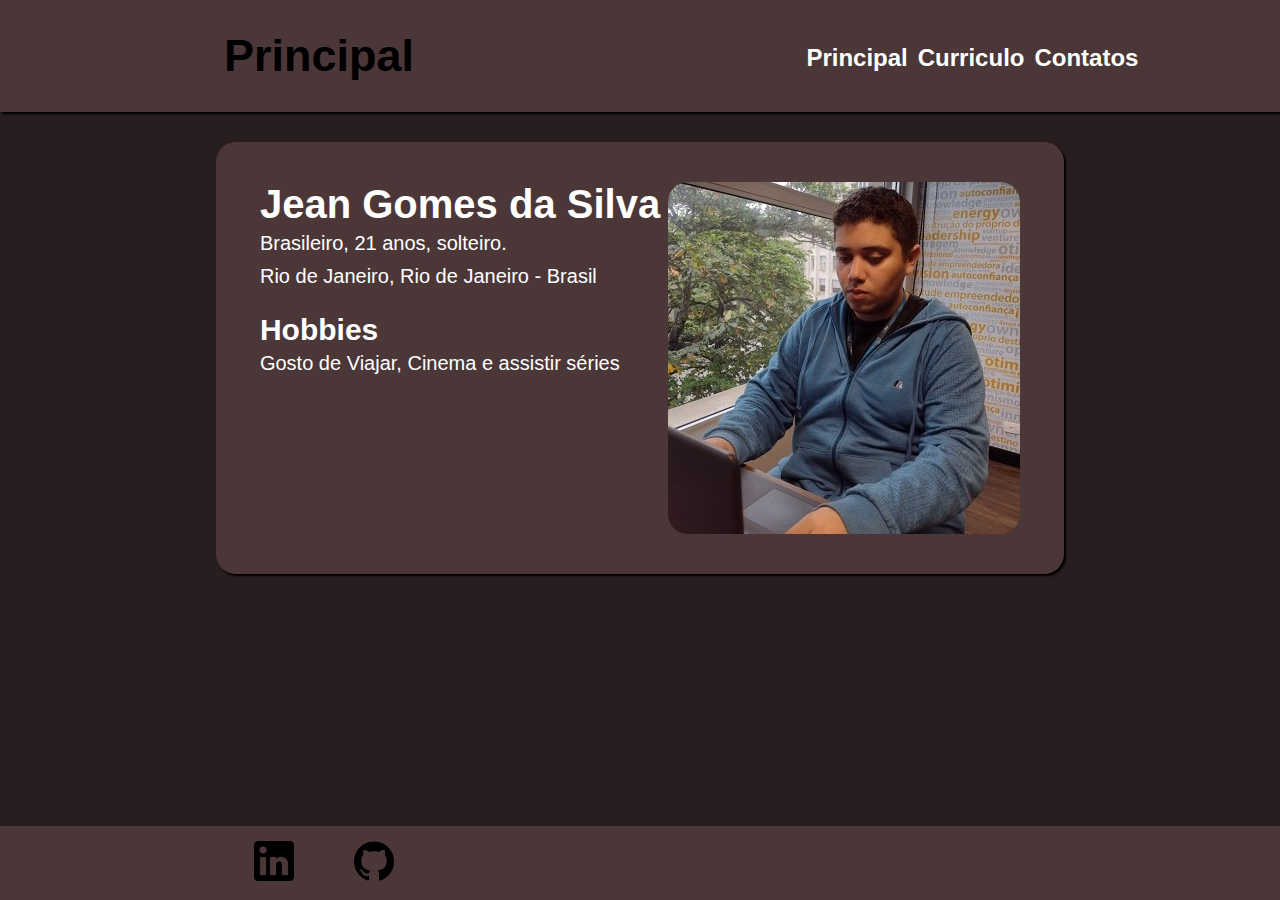
<file: index.html>
<!DOCTYPE html>
<html lang="pt-br">
<head>
    <meta charset="UTF-8">
    <meta http-equiv="X-UA-Compatible" content="IE=edge">
    <meta name="viewport" content="width=device-width, initial-scale=1.0">
    <title>Principal</title>
    <link rel="stylesheet" href="style.css">
</head>
<body>
    <header onmousemove="handleMove(this)" onmouseout="handleOut(this)">
        <div class="caixa">
            <nav>
                <h2>Principal</h2>
                <ul>
                    <li> <a target="_self" href="index.html"> Principal </a> </li>
                    <li> <a target="_self" href="curriculo.html"> Curriculo </a> </li>
                    <li> <a target="_self" href="contato.html"> Contatos </a> </li>
                </ul>
            </nav>
        </div>
    </header>

    <main>
        <section onmousemove="handleMove(this)" onmouseout="handleOut(this)" class="container">
            <div>
                <h1> Jean Gomes da Silva </h1>
                <p> Brasileiro, 21 anos, solteiro. </p>
                <p> Rio de Janeiro, Rio de Janeiro - Brasil </p>
                <h2> Hobbies </h2>
                <p> Gosto de Viajar, Cinema e assistir séries </p>
            </div>
            <div>
                <img id="photo" src="assets/image/img.jpg" alt="Foto Jean">
            </div>
        </section>
    </main>

    <footer class="absolute">
        <section class="rodape">
            <div>
                <a target="_blank" href="https://www.linkedin.com/in/jeangs">
                    <img src="assets/image/linkedin.png" alt="Linkedin">
                </a>
            </div>
            <div>
                <a target="_blank" href="https://github.com/JeanGS8">
                    <img src="assets/image/github.png" alt="Github">
                </a>
            </div>
        </section>
    </footer>

    <script type="text/javascript" src="script.js"></script>
</body>
</html>
</file>
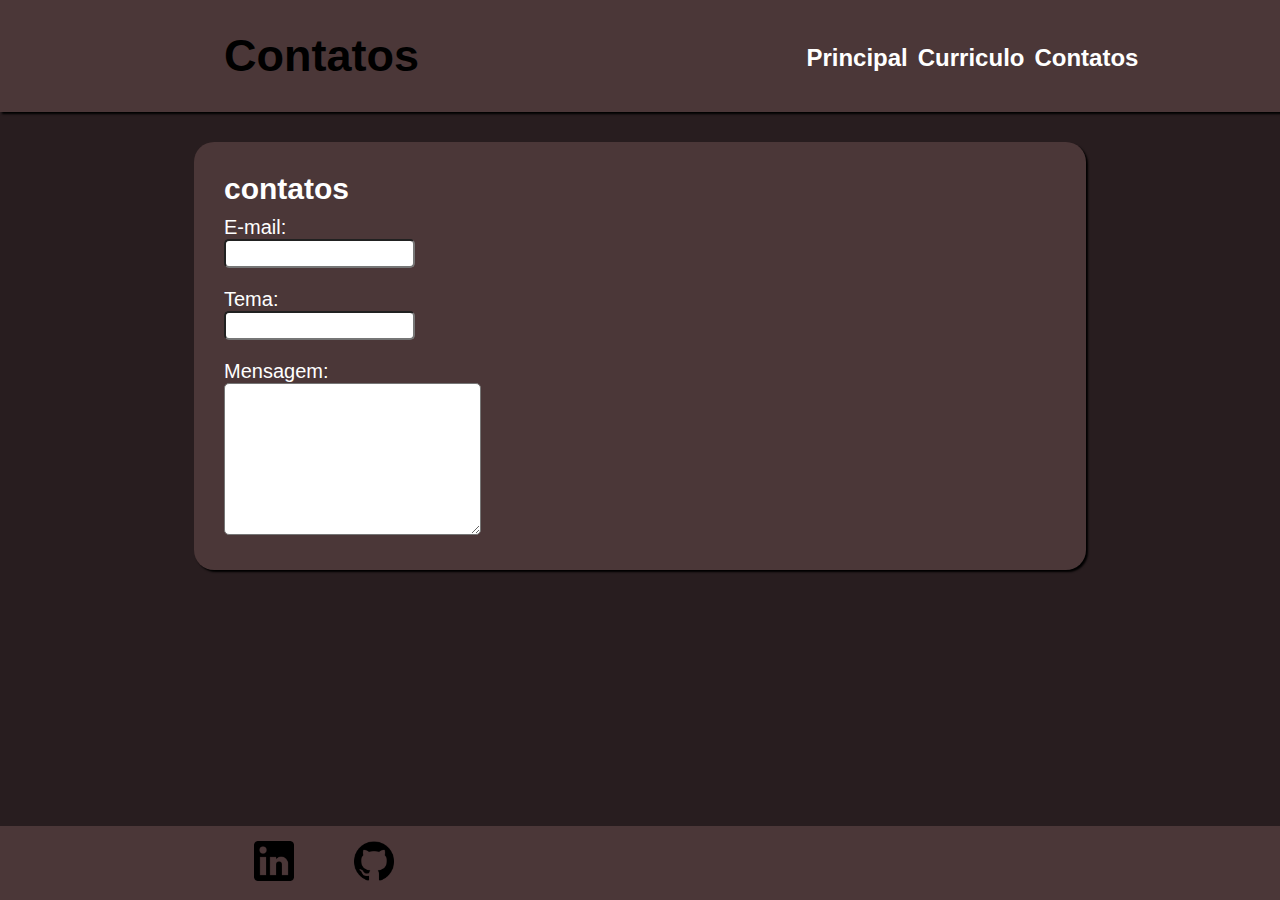
<file: contato.html>
<!DOCTYPE html>
<html lang="pt-br">
<head>
    <meta charset="UTF-8">
    <meta http-equiv="X-UA-Compatible" content="IE=edge">
    <meta name="viewport" content="width=device-width, initial-scale=1.0">
    <title>Contatos</title>
    <link rel="stylesheet" href="style.css">
</head>
<body>
    <header onmousemove="handleMove(this)" onmouseout="handleOut(this)">
        <div class="caixa">
            <nav>
                <h2>Contatos</h2>
                <ul>
                    <li> <a target="_self" href="index.html"> Principal </a> </li>
                    <li> <a target="_self" href="curriculo.html"> Curriculo </a> </li>
                    <li> <a target="_self" href="contato.html"> Contatos </a> </li>
                </ul>
            </nav>
        </div>
    </header>

    <main>
        <section onmousemove="handleMove(this)" onmouseout="handleOut(this)" class="contatos">
            <div>
                <form>
                    <fieldset>
                        <legend>
                            <h2> contatos </h2>
                        </legend>

                        <label>E-mail: <input type="email"></label>

                        <label>Tema: <input type="text"></label>

                        <p>
                            Mensagem:  <br> <textarea cols="30" rows="10"></textarea>
                        </p>
                    </fieldset>
                </form>
            </div>
        </section>
    </main>

    <footer class="absolute">
        <section class="rodape">
            <div>
                <a target="_blank" href="https://www.linkedin.com/in/jeangs">
                    <img src="assets/image/linkedin.png" alt="Linkedin">
                </a>
            </div>
            <div>
                <a target="_blank" href="https://github.com/JeanGS8">
                    <img src="assets/image/github.png" alt="Github">
                </a>
            </div>
        </section>
    </footer>
    
    <script type="text/javascript" src="script.js"></script>
</body>
</html>
</file>
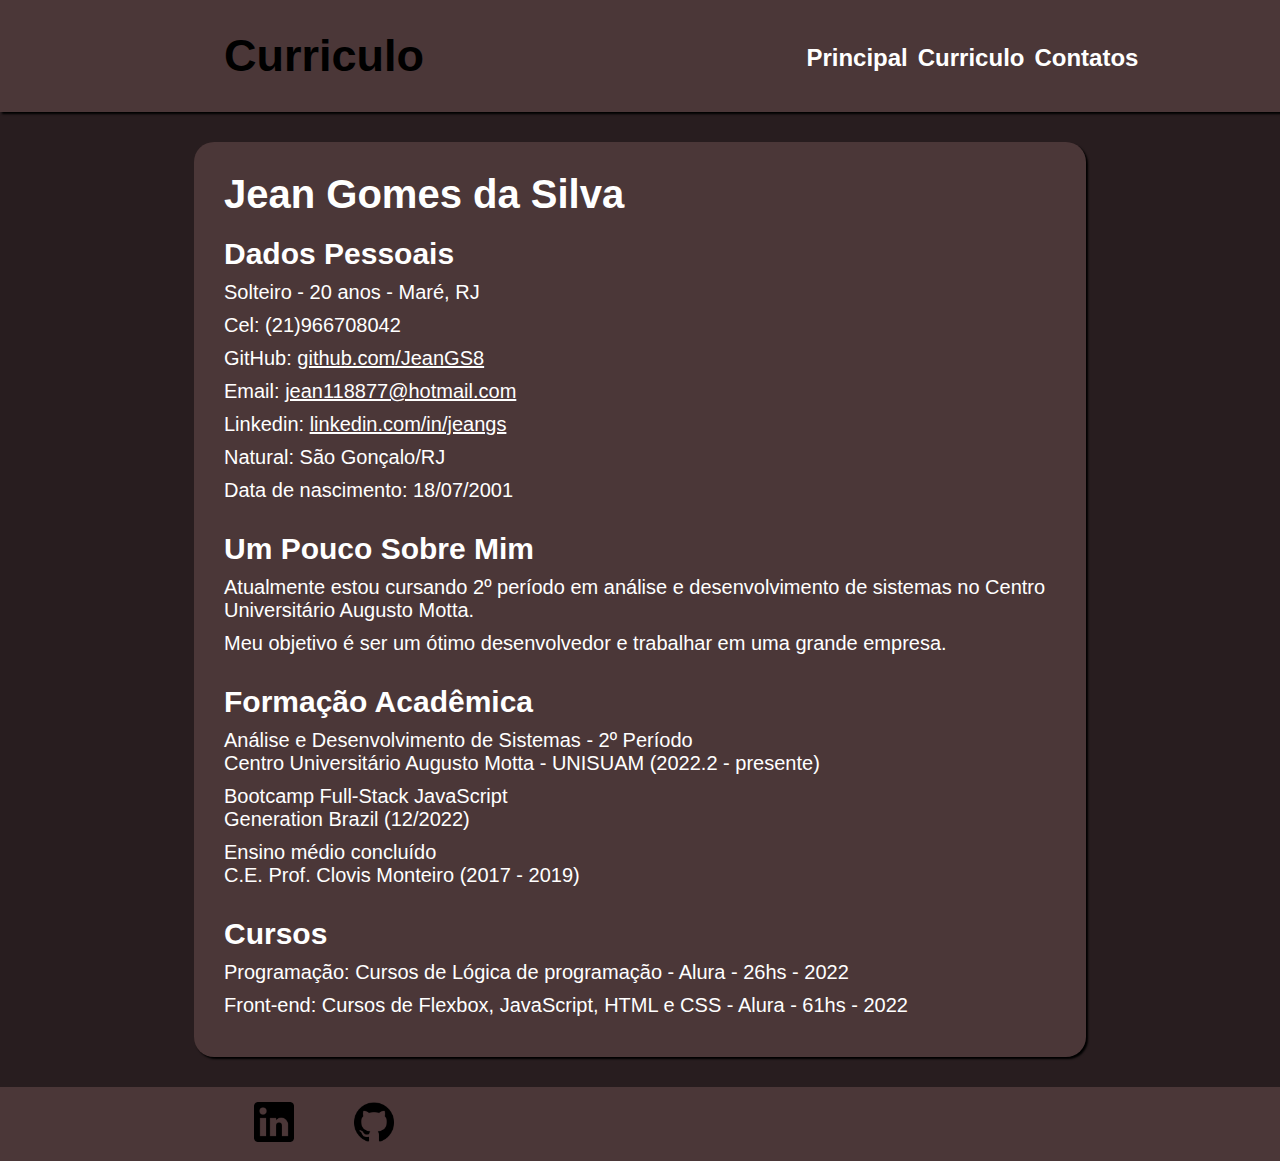
<file: curriculo.html>
<!DOCTYPE html>
<html lang="pt-br">
<head>
    <meta charset="UTF-8">
    <meta http-equiv="X-UA-Compatible" content="IE=edge">
    <meta name="viewport" content="width=device-width, initial-scale=1.0">
    <title>Curriculo</title>
    <link rel="stylesheet" href="style.css">
</head>
<body>
    <header onmousemove="handleMove(this)" onmouseout="handleOut(this)">
        <div class="caixa">
            <nav>
                <h2>Curriculo</h2>
                <ul>
                    <li> <a target="_self" href="index.html"> Principal </a> </li>
                    <li> <a target="_self" href="curriculo.html"> Curriculo </a> </li>
                    <li> <a target="_self" href="contato.html"> Contatos </a> </li>
                </ul>
            </nav>
        </div>
    </header>

    <main>
        <section onmousemove="handleMove(this)" onmouseout="handleOut(this)" class="competencias">
            <h1> Jean Gomes da Silva </h1>
            <div>
                <h2> Dados Pessoais </h2>
                <p>Solteiro - 20 anos - Maré, RJ</p>
                <p>Cel: (21)966708042</p>
                <p>
                    GitHub: <a target="_blank" href="https://github.com/JeanGS8"> github.com/JeanGS8 </a>
                </p>
                <p>
                    Email: <a target="_blank" href="mailto: jean118877@hotmail.com"> jean118877@hotmail.com </a>
                </p>
                <p>
                    Linkedin: <a target="_blank" href="https://www.linkedin.com/in/jeangs"> linkedin.com/in/jeangs </a>
                </p>
                <p>Natural: São Gonçalo/RJ</p>
                <p>Data de nascimento: 18/07/2001</p>
            </div>
            <div>
                <h2>Um Pouco Sobre Mim</h2>
                <p>Atualmente estou cursando 2º período em análise e desenvolvimento de sistemas no Centro Universitário Augusto Motta.</p>
                <p>Meu objetivo é ser um ótimo desenvolvedor e trabalhar em uma grande empresa.</p>
            </div>
            <div>
                <h2>Formação Acadêmica</h2>
                <p>Análise e Desenvolvimento de Sistemas - 2º Período <br> Centro Universitário Augusto Motta - UNISUAM (2022.2 - presente)</p>
                <p>Bootcamp Full-Stack JavaScript <br> Generation Brazil (12/2022)</p>
                <p>Ensino médio concluído <br> C.E. Prof. Clovis Monteiro (2017 - 2019)</p>
            </div>
            <div>
                <h2>Cursos</h2>
                <p>Programação: Cursos de Lógica de programação  - Alura - 26hs - 2022</p>
                <p>Front-end: Cursos de Flexbox, JavaScript, HTML e CSS - Alura - 61hs - 2022</p>
            </div>
        </section>
    </main>

    <footer>
        <section class="rodape">
            <div>
                <a target="_blank" href="https://www.linkedin.com/in/jeangs">
                    <img src="assets/image/linkedin.png" alt="Linkedin">
                </a>
            </div>
            <div>
                <a target="_blank" href="https://github.com/JeanGS8">
                    <img src="assets/image/github.png" alt="Github">
                </a>
            </div>
        </section>
    </footer>
    
    <script type="text/javascript" src="script.js"></script>
</body>
</html>
</file>
<file: style.css>
*{
    margin: 0;
    padding: 0;
    font-family: Arial, Helvetica, sans-serif;
    color: white;
}

body{
    background-color: #281D1F;
}

header{
    background-color: #4B3738;
    box-shadow: 2px 2px 2px black;
}

main section{
    box-shadow: 2px 2px 2px black;
}

/* HEADER */

.caixa{
    width: 65%;
    margin: 0 auto 30px auto;
    padding: 30px 0;
}

.caixa nav{
    display: flex;
    justify-content: space-between;
    font-size: 30px;
    align-items: center;
}

.caixa ul{
    display: flex;
    width: 30%;
    justify-content: space-between;
}

.caixa li{
    list-style: none;
    margin-right: 10px
}

.caixa h2{
    color: black;
}

.caixa a{
    text-decoration: none;
    color: white;
    font-size: 24px;
    font-weight: bold;
    transition: 0.5s;
}

.caixa a:hover{
    color: black;
}

/* PRINCIPAL */

.container{
    width: 60%;
    margin: 0 auto;
    padding: 40px;
    display: flex;
    justify-content: space-around;
    background-color: #4B3738;
    border-radius: 20px;
}

#photo{
    width: 100%;
    border-radius: 20px;
    transition: 0.5s;
}

#photo:hover{
    opacity: 80%;
}

.container div{
    display: flex;
    flex-direction: column;
    font-size: 20px;
}

.container p{
    margin: 5px 0;
}

.container h2{
    margin-top: 20px;
}

/* CURRICULO */

.competencias{
    width: 65%;
    margin: 0 auto;
    display: flex;
    flex-direction: column;
    font-size: 20px;
    background-color: #4B3738;
    padding: 30px;
    border-radius: 20px;
}

.competencias p{
    margin: 10px 0;
}

.competencias h2{
    margin: 20px 0 0 0;
}

.competencias a{
    transition: 0.5s;
}

.competencias a:hover{
    color: black;
}

/* CONTATOS */

.contatos{
    width: 65%;
    margin: 0 auto;
    background-color: #4B3738;
    font-size: 20px;
    padding: 30px;
    border-radius: 20px;
    transition: 0.5S;
}

.contatos fieldset{
    border: none;
    display: flex;
    flex-direction: column;
    justify-content: space-around;
}

.contatos h2{
    margin-bottom: 10px;
}

.contatos label{
    margin-bottom: 20px;
}

.contatos input{
    display: block;
    padding: 5px;
    border-radius: 5px;
    color: black;
}

.contatos textarea{
    color: black;
    border-radius: 5px;
}

/* FOOTER */

footer{
    margin: 30px 0 0 0;
    background-color: #4B3738;
}

.rodape{
    width: 65%;
    display: flex;
    padding: 15px 0;
    margin: 0 auto;
}

.rodape img{
    width: 40px;
    margin: 0 30px;
}

.absolute{
    position: absolute;
    bottom: 0;
    width: 100%;
    background-color: #4B3738;
}

@media(max-width: 500px){
    /* Header */
    *{
        width: initial;
    }
    header, main section{
        box-shadow: none;
    }
    .caixa{
        margin: 0 auto;
    }
    .caixa nav{
        display: flex;
        flex-direction: column;
        align-items: center;
    }

    .caixa ul{
        display: flex;
        flex-direction: column;
        align-items: center;
        margin-top: 10px;
    }

    /* Principal */

    .container{
        width: initial;
        background-color: initial;
        display: flex;
        flex-direction: column;
    }

    .container div{
        margin: 0 auto;
    }

    #photo{
        margin-top: 20px;
        width: 80%;
        align-self: center;
    }

    /* Curriculo */

    .competencias{
        width: initial;
        background-color: initial;
    }

    /* Contatos*/
    .contatos{
        width: initial;
        background-color: initial;
    }

    .contatos fieldset{
        display: flex;
        flex-direction: column;
        align-items: center;
    }

    .contatos legend{
        text-align: center;
        margin-bottom: 20px;
    }

    .rodape{
        position: initial;
        width: initial;
        display: flex;
        justify-content: space-around;
    }

    .absolute{
        position: initial;
        width: initial;
    }
}
</file>
